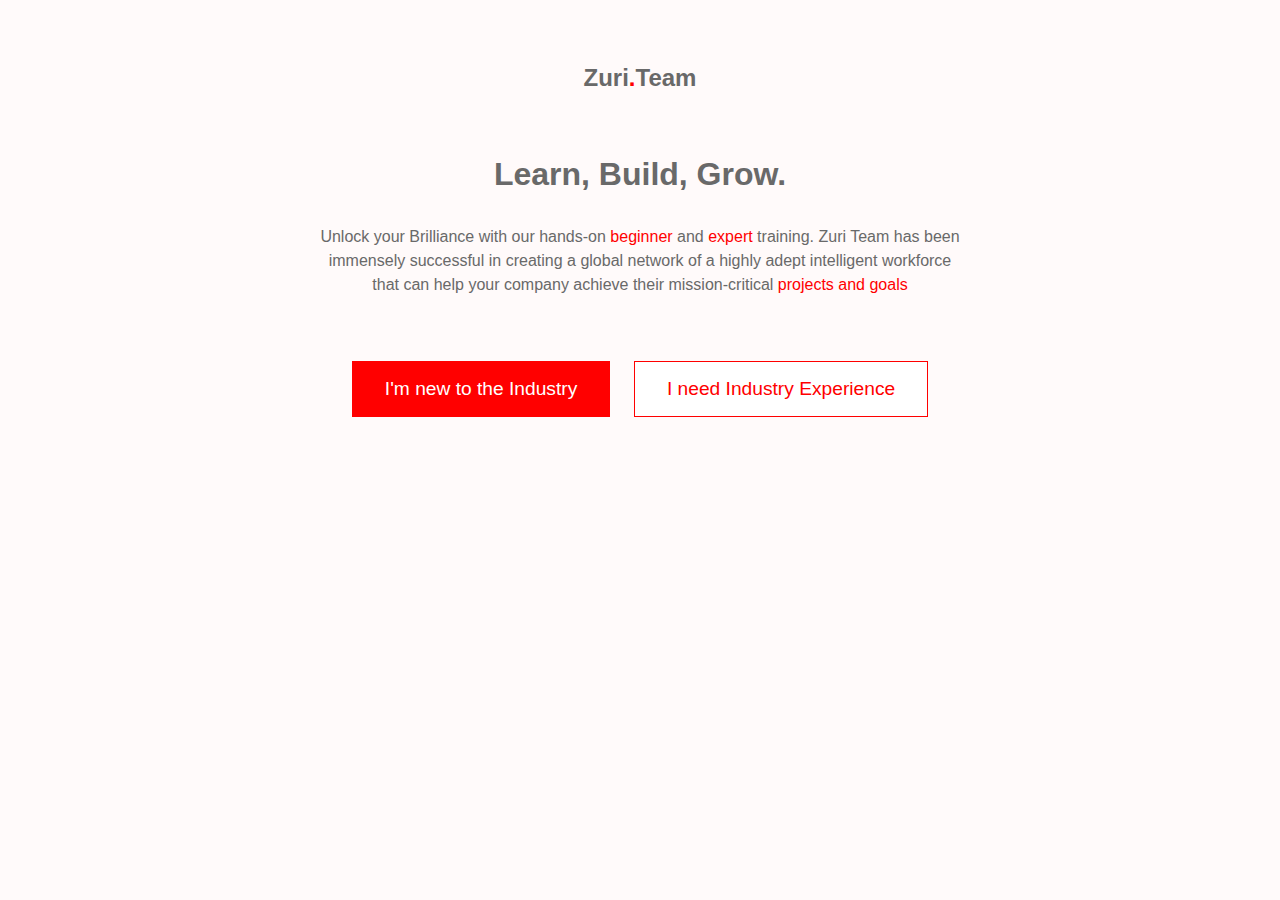
<file: index.html>
<!DOCTYPE html>
<html lang="en">
    <head>
        <meta charset="UTF-8">
        <meta http-equiv="X-UA-Compatible" content="IE=edge">
        <meta name="viewport" content="width=device-width, initial-scale=1.0">
        <link rel="stylesheet" href="style.css">
        <title>zuri.team</title>


    </head>
    <body>
        <div class="main-container">
            <div class="container">
                <h3 class="contain1">Zuri<span>.</span>Team</h3>
                <h2 class="contain2">Learn, Build, Grow.</h2>
                <p class="contain3">Unlock your Brilliance with our hands-on
                    <span>beginner
                    </span>and
                    <span>expert
                    </span>training. Zuri Team has been<br>
                    immensely successful in creating a global network of a highly adept intelligent workforce<br>
                    that can help your 
                            company achieve their mission-critical
                    <span>projects and goals</span>
                </p>
                <div class="but">
                    <a href="industry.html"><button class="btn" id="btn1">I'm new to the Industry</button></a>
                    <a href="experience.html"><button class="btn" id="btn2">I need Industry Experience</button></a>
                    
                </div>
            </div>


        </div>
    </body>
</html>
</file>
<file: style.css>
*{
    padding: 0px;
    border: 0px;
    box-sizing: border-box;
    margin: 0px;

}

body{
background-color: rgb(255,205,210, 0.1);
}

.container{

text-align: center;
margin: 0 auto;
padding: 4rem;
color: dimgrey;
font-family: Arial, sans-serif;

}

.contain1{
    padding-bottom: 4rem;
    font-size: 1.5rem;
}


.contain2{
    font-size: 2rem ;
     padding-bottom: 2rem;
}

.contain3{
 padding-bottom: 4rem;
 line-height: 1.5rem;   
}

.btn{
    padding: 1rem;
    padding-right: 2rem;
    padding-left: 2rem;
    font-size: larger;
    cursor: pointer;
    border: 1px solid red;
  ;
}

#btn1{
    margin-right: 1.2rem;
    background-color: red;
    color: white;

}
#btn2{
  color: red; 
  background-color: white; 
}

#btn1:hover{
    background-color: white;
    color: red;
}

#btn2:hover{
   background-color: red;
    color: white;  
}

span{
    color: red;
}


 @media (max-width: 704px){
    .but{
        display: flex;
        flex-direction: column;
        align-items: center;
        justify-content: center;
        gap: 20px;
    }
   
 }
</file>
